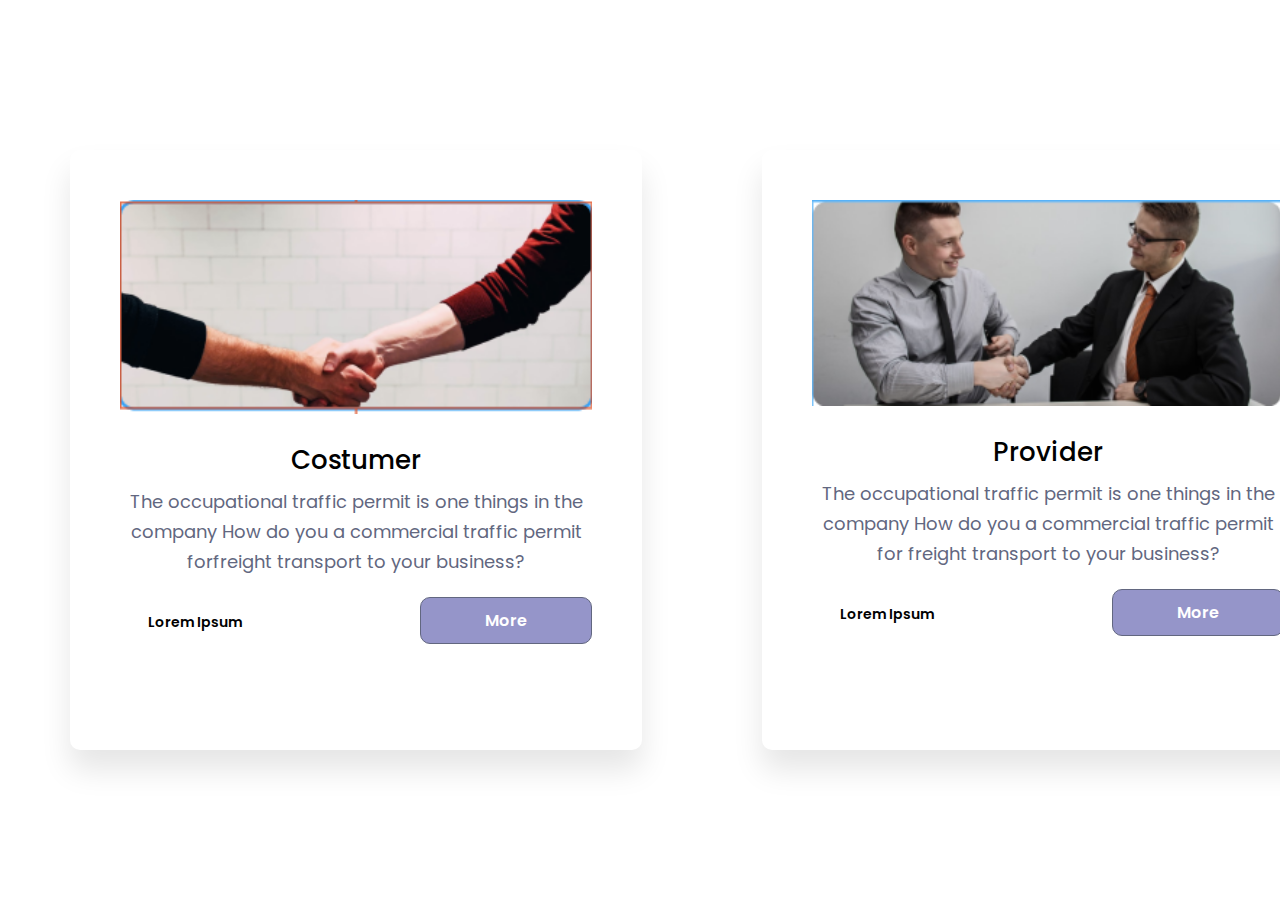
<file: css/index.html>
<!DOCTYPE html>
<html lang="en">

<head>
    <meta charset="UTF-8">
    <meta name="viewport" content="width=device-width, initial-scale=1.0">
    <link rel="stylesheet" href="style.css">
    <link rel="stylesheet" href="https://fonts.googleapis.com/css?family=Poppins">
    <title>Document</title>
</head>

<body>
    <div class="container">
        <div class="row">
            <div class="col">
                <div class="card">
                    <img class="card__img" src="img1.png" alt="">
                    <div class="card__title">Costumer</div>
                    <div class="card__content">The occupational traffic permit is one things in the company How do you a
                        commercial
                        traffic
                        permit forfreight transport to your business?
                    </div>
                    <div class="card__row">
                        <div class="card__link">Lorem Ipsum</div>
                        <div class="card__button">More</div>
                    </div>
                </div>

            </div>
            <div class="col">
                <div class="card">
                    <img class="card__img" src="img2.png" alt="">
                    <div class="card__title">Provider</div>
                    <div class="card__content">The occupational traffic permit is one things in the company How do you a
                        commercial traffic permit for freight transport to your business?
                    </div>
                    <div class="card__row">
                        <div class="card__link">Lorem Ipsum</div>
                        <div class="card__button">More</div>
                    </div>
                </div>
            </div>
        </div>
    </div>
</body>

</html>
</file>
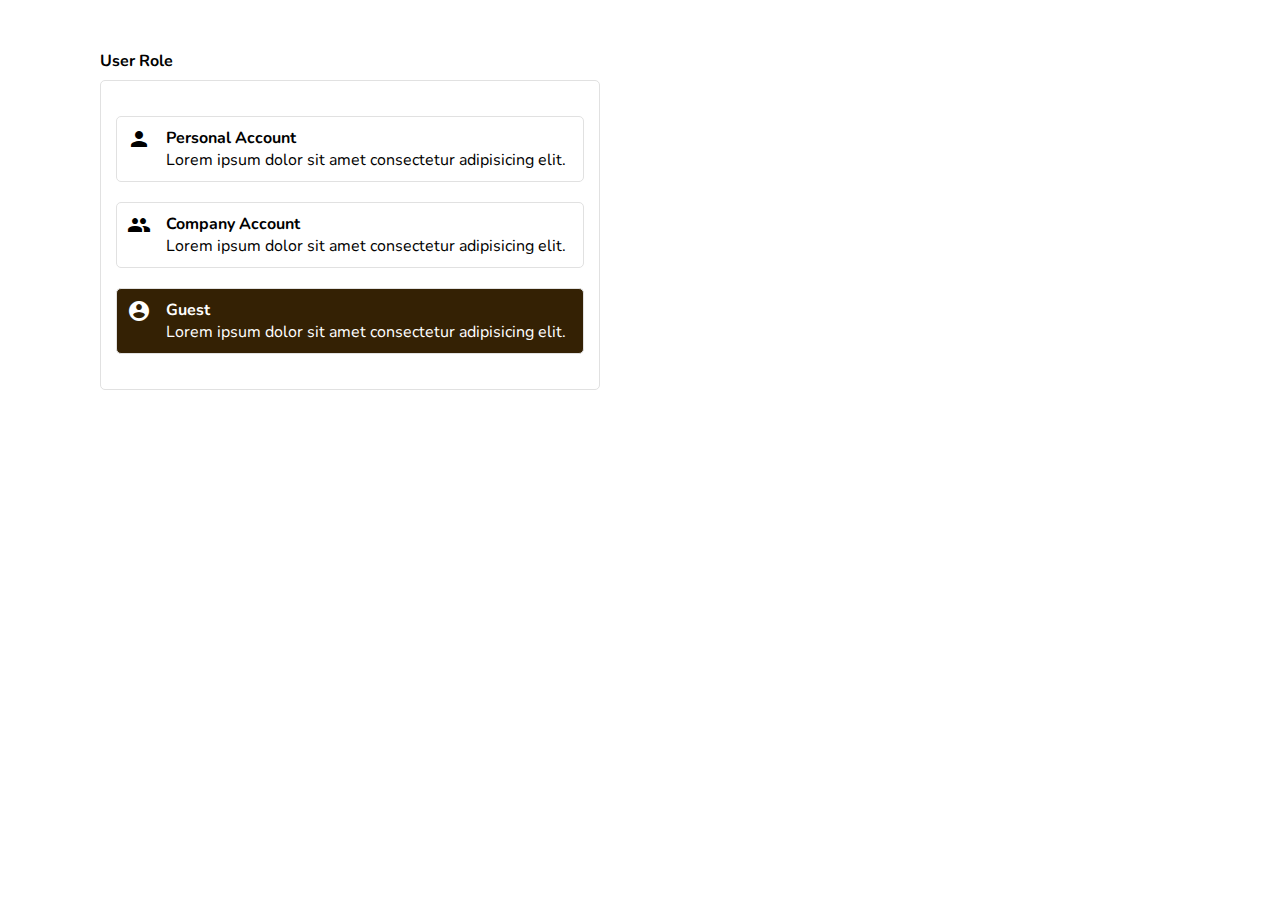
<file: custom radio button/index.html>
<!DOCTYPE html>
<html lang="en">
  <head>
    <meta charset="UTF-8" />
    <meta name="viewport" content="width=device-width, initial-scale=1.0" />
    <title>Custom Radio</title>
    <link
      href="https://fonts.googleapis.com/css2?family=Nunito:wght@400;700&display=swap"
      rel="stylesheet"
    />
    <link
      href="https://fonts.googleapis.com/icon?family=Material+Icons"
      rel="stylesheet"
    />
    <!-- <script src="https://code.jquery.com/jquery-3.5.0.js"></script> -->
    <link rel="stylesheet" href="style.css" />
  </head>

  <body>
    <div class="card">
      <p>User Role</p>
      <form action="">
        <div class="role">
          <input
            type="radio"
            id="pa"
            value="pa"
            name="userRole"
            checked="checked"
          />
          <i class="material-icons">person</i>
          <label for="pa">
            Personal Account
            <span
              >Lorem ipsum dolor sit amet consectetur adipisicing elit.</span
            >
          </label>
        </div>
        <div class="role">
          <input
            type="radio"
            id="ca"
            value="ca"
            name="userRole"
            checked="checked"
          />
          <i class="material-icons">people</i>
          <label for="ca">
            Company Account
            <span
              >Lorem ipsum dolor sit amet consectetur adipisicing elit.</span
            >
          </label>
        </div>
        <div class="role">
          <input
            type="radio"
            id="g"
            value="g"
            name="userRole"
            checked="checked"
          />
          <i class="material-icons">account_circle</i>
          <label for="g">
            Guest
            <span
              >Lorem ipsum dolor sit amet consectetur adipisicing elit.</span
            >
          </label>
        </div>
      </form>
    </div>
    <script src="script.js"></script>
  </body>
</html>
</file>
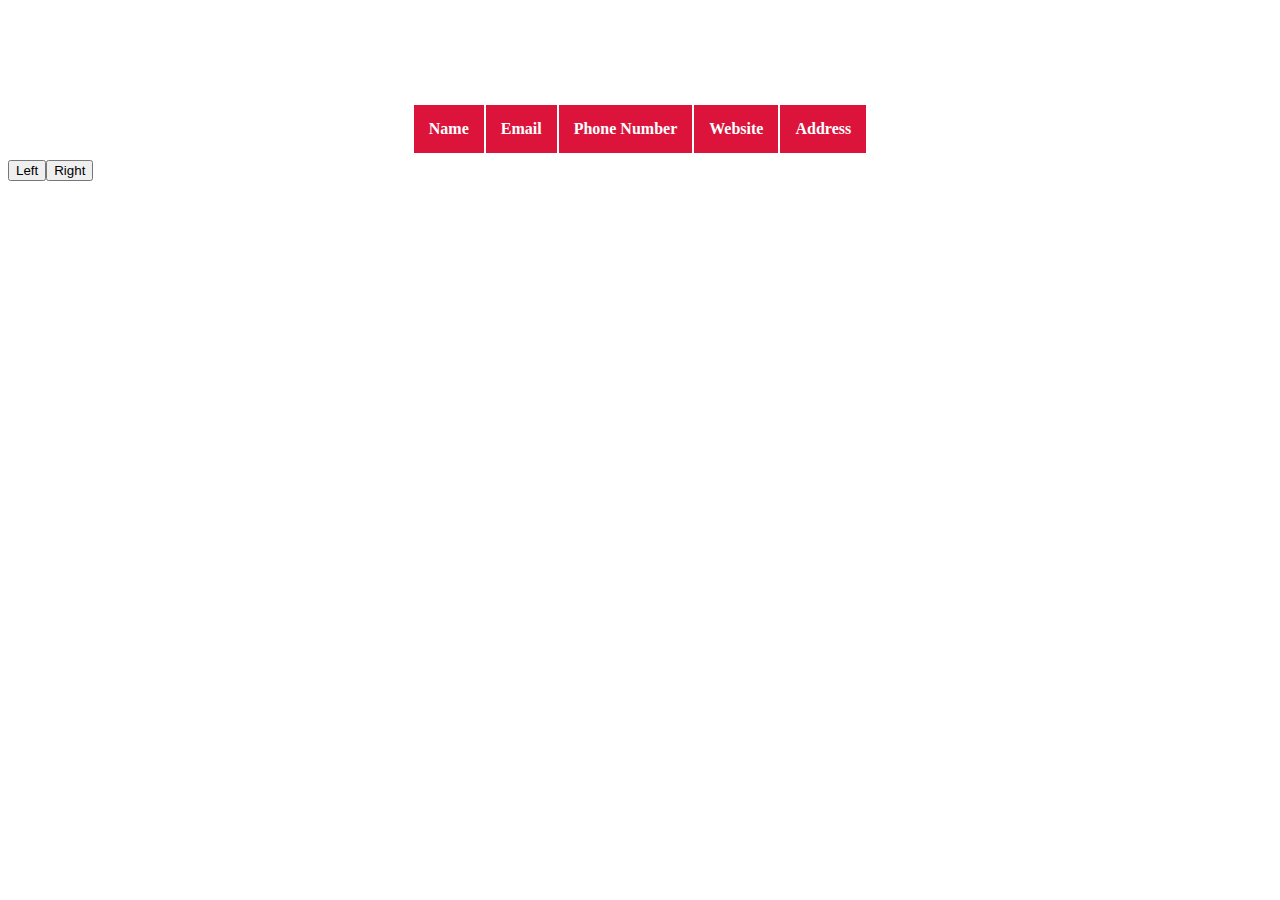
<file: pagination fetch/index.html>
<!DOCTYPE html>
<html>

<head>
    <meta charset="utf-8">
    <meta name="viewport" content="width=device-width">
    <title>repl.it</title>
    <link href="index.css" rel="stylesheet" type="text/css" />
    <link rel="stylesheet" type="text/css" href="https://cdn.datatables.net/1.10.21/css/jquery.dataTables.css">
    <!-- <link href="//cdn.datatables.net/1.10.21/css/jquery.dataTables.min.css" rel="stylesheet" type="text/css" /> -->
</head>

<body>
    <table id="table">
        <thead>
            <tr>
                <th>Name</th>
                <th>Email</th>
                <th>Phone Number</th>
                <th>Website</th>
                <th>Address</th>
            </tr>
        </thead>
        <tbody>
            <tr id="row">
                <!-- <td id="name"></td>
                <td id="email"></td>
                <td id="hp"></td>
                <td id="web"></td>
                <td id="addre"></td> -->
            </tr>
        </tbody>
    </table>

    <div class="pagination">
        <button id="prev">Left</button>
        <button id="next">Right</button>
    </div>
    <!-- <tr>
            <th>Name</th>
            <th>Email</th>
            <th>Phone Number</th>
            <th>Website</th>
            <th>Address</th>
        </tr>
        <tr>
            <td>Leanne Graham</td>
            <td>Sincere@april.biz</td>
            <td>1-770-736-8031 x56442</td>
            <td>hildegard.org</td>
            <td>Kulas Light Apt. 556 Gwenborough 92998-3874</td>
        </tr>
        <tr id="data">

        </tr>
    </table>
    <div class="pagination">
        <button>Prev</button>
        <p>page of</p>
        <button class="rigth">Next</button>

    </div> -->
    <script src="https://cdnjs.cloudflare.com/ajax/libs/jquery/3.5.1/jquery.min.js"></script>

    <script type="text/javascript" charset="utf8" src="https://cdn.datatables.net/1.10.21/js/jquery.dataTables.js">
    </script>
    <!-- <script src="//cdn.datatables.net/1.10.21/js/jquery.dataTables.min.js"></script> -->
    <!-- <script src="index.js"></script> -->
    <script>
        $(document).ready(function () {
            $('#table').DataTable();
        });
    </script>
</body>

</html>
</file>
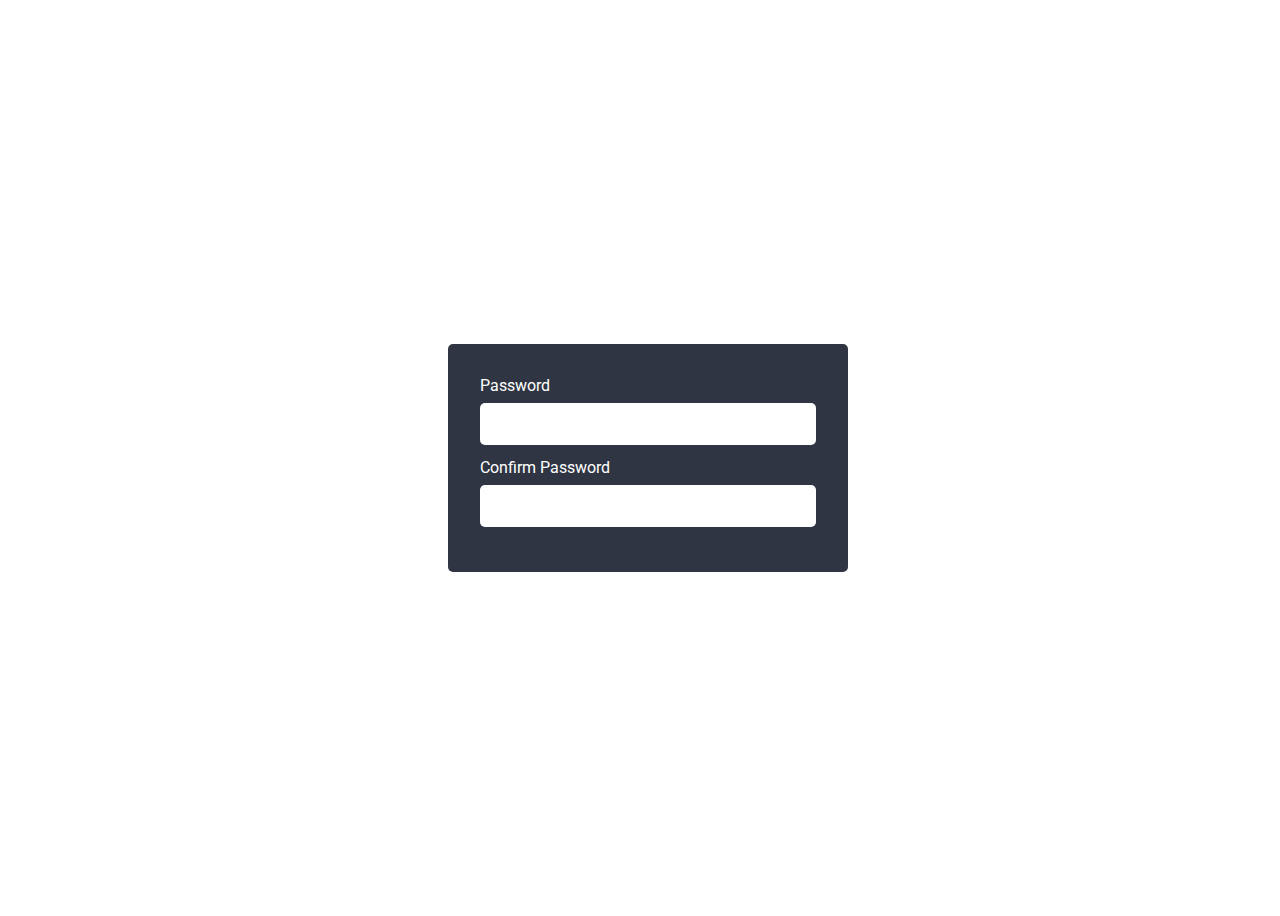
<file: Password check/index.html>
<!DOCTYPE html>
<html>

<head>
    <meta charset="utf-8">
    <meta name="viewport" content="width=device-width">
    <title>repl.it</title>
    <link
        href="https://fonts.googleapis.com/css2?family=Roboto:ital,wght@0,100;0,300;0,400;0,500;0,700;0,900;1,100;1,300;1,400;1,500;1,700;1,900&display=swap"
        rel="stylesheet">
    <link href="index.css" rel="stylesheet" type="text/css" />
</head>

<body>
    <div class="container">
        <form class="form">
            <label for="password">Password</label>
            <input type="password" id="password" onkeyup="same()" />
            <label for="confirmPassword">Confirm Password</label>
            <input type="password" id="confirmPassword" onkeyup="same()" />
            <div id="alertSuccess" class="alert success">Passwords are the same!</div>
            <div id="alertDanger" class="alert danger">Passwords are not the same!</div>
        </form>
    </div>
    <script src="index.js"></script>
</body>

</html>
</file>
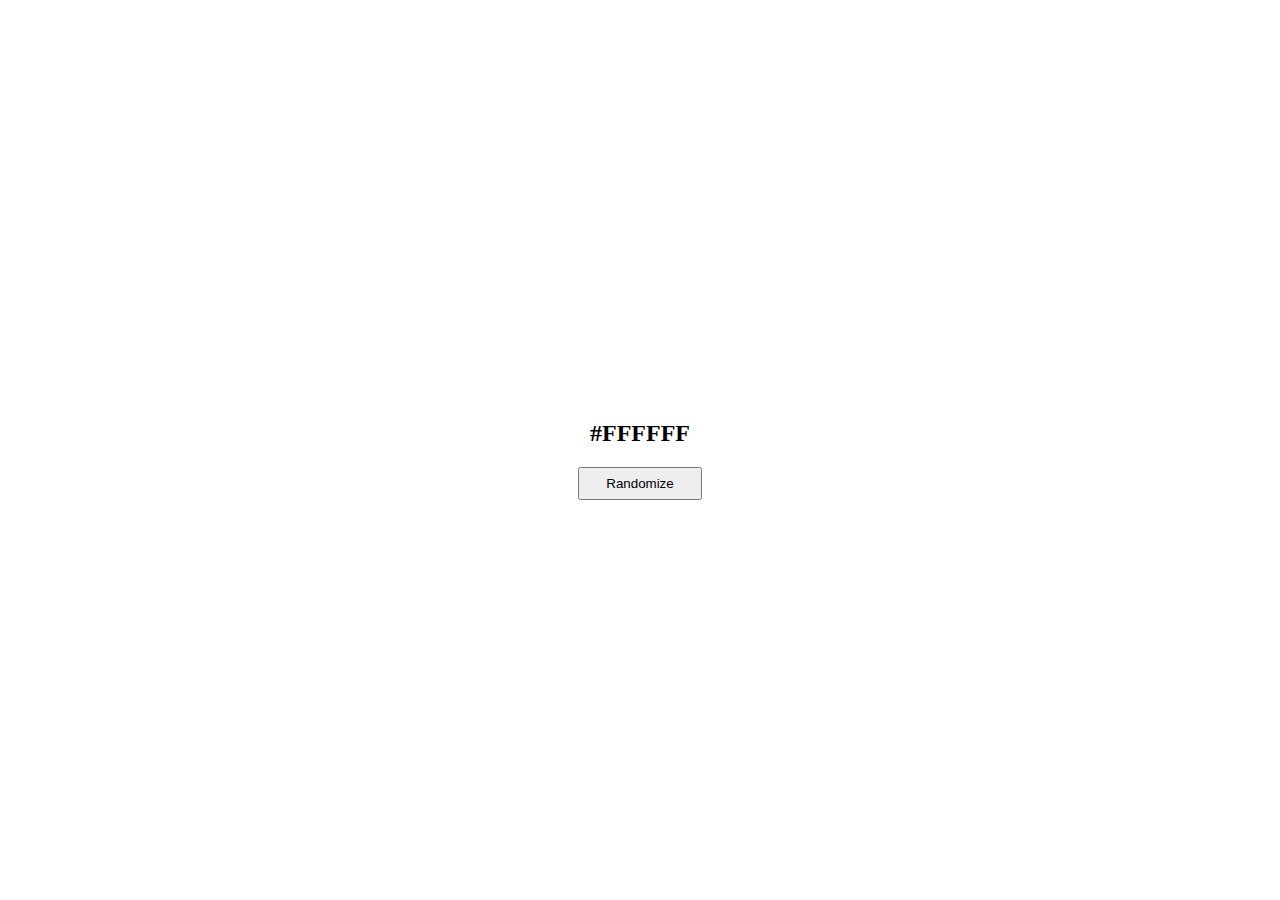
<file: Random Color Generator/index.html>
<!DOCTYPE html>
<html>

<head>
    <meta charset="utf-8">
    <meta name="viewport" content="width=device-width">
    <title>Random Color Generator</title>
    <link href="style.css" rel="stylesheet" type="text/css" />
    <script src="https://ajax.googleapis.com/ajax/libs/jquery/2.1.1/jquery.min.js"></script>
</head>

<body>
    <div class="container" id="bg">
        <h2 id="text">#FFFFFF</h2>
        <button class="btn" onclick="setRandomColor()">Randomize</button>
    </div>
    <script src="script.js"></script>
</body>

</html>
</file>
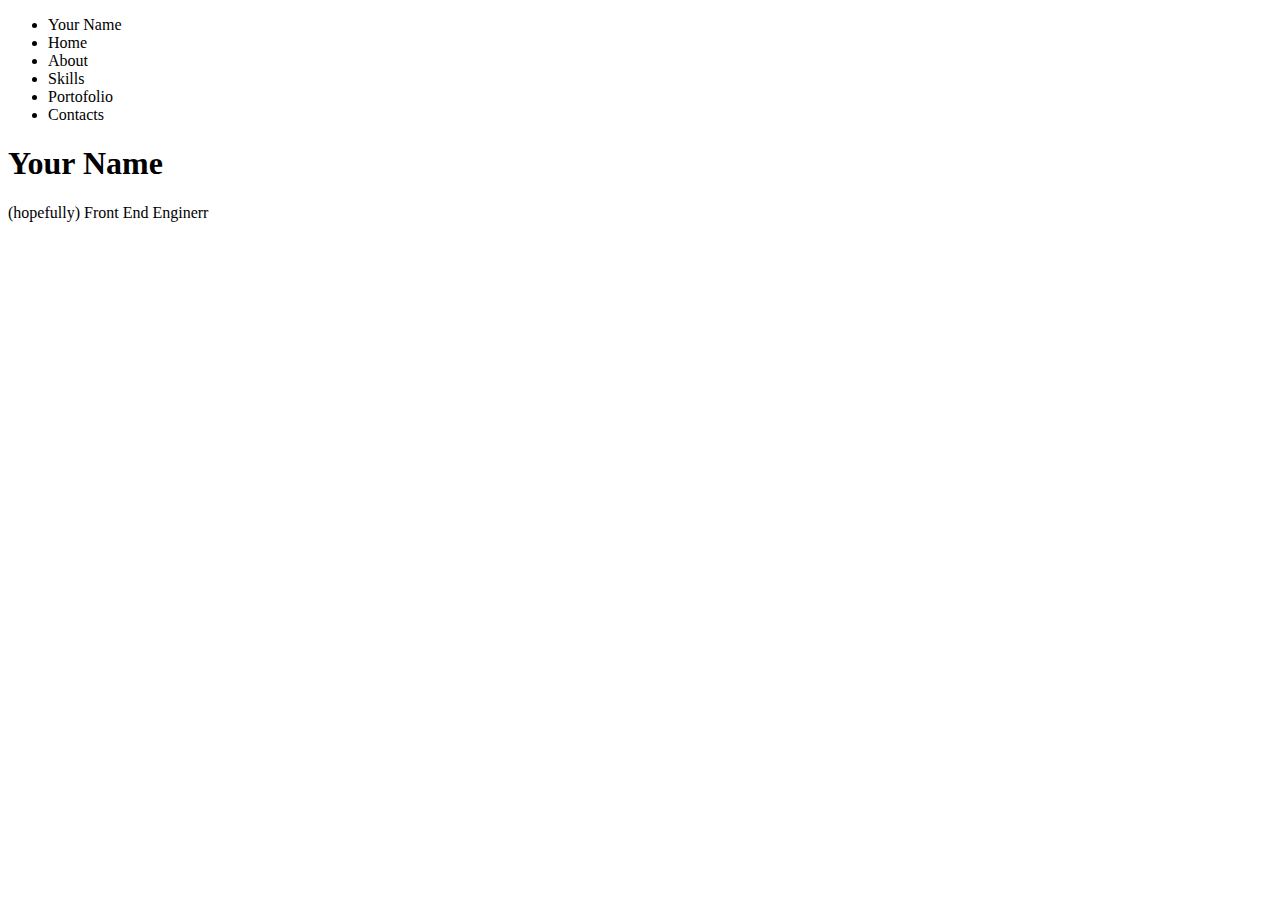
<file: responsive navbar/index.html>
<!DOCTYPE html>
<html lang="en">

<head>
    <meta charset="UTF-8">
    <meta name="viewport" content="width=device-width, initial-scale=1.0">
    <title>Document</title>
</head>

<body>
    <div class="container">
        <nav>
            <ul>
                <li class="brand">Your Name</li>
                <li>Home</li>
                <li>About</li>
                <li>Skills</li>
                <li>Portofolio</li>
                <li>Contacts</li>
            </ul>
        </nav>
        <div class="jumbotron">
            <h1>Your Name</h1>
            <p>(hopefully) Front End Enginerr</p>
        </div>
    </div>
</body>

</html>
</file>
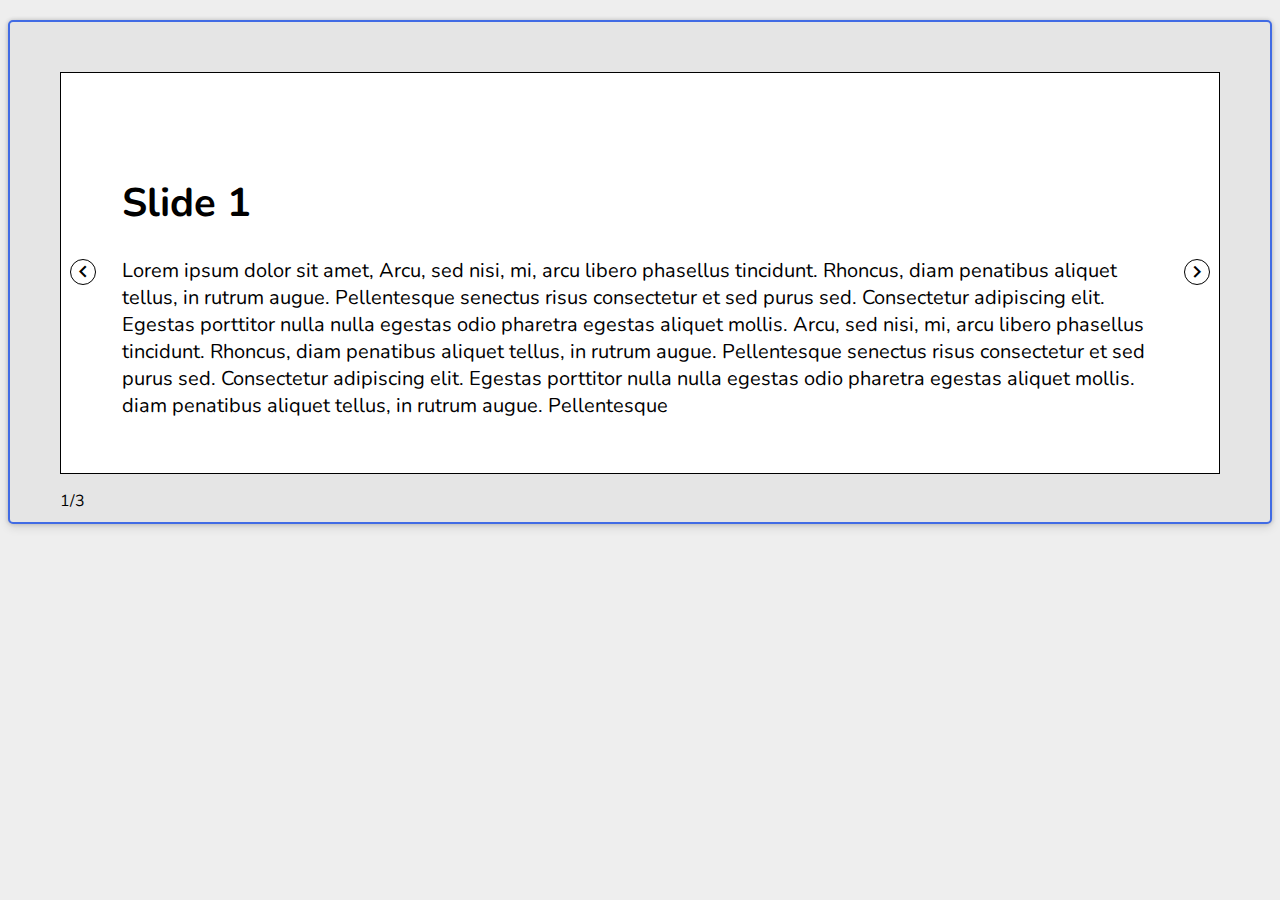
<file: Slider/index.html>
<!DOCTYPE html>
<html>

<head>
  <meta charset="utf-8" />
  <meta name="viewport" content="width=device-width" />
  <title>repl.it</title>
  <link href="index.css" rel="stylesheet" type="text/css" />
  <script src="https://ajax.googleapis.com/ajax/libs/jquery/3.5.1/jquery.min.js"></script>
  <link href="https://fonts.googleapis.com/css2?family=Nunito:wght@400;700&display=swap" rel="stylesheet" />
  <link href="https://fonts.googleapis.com/icon?family=Material+Icons" rel="stylesheet" />
</head>

<body>
  <div class="container">
    <div class="carousel">
      <div class="slider">
        <section class="slide active">
          <h1>Slide 1</h1>
          <p>
            Lorem ipsum dolor sit amet, Arcu, sed nisi, mi, arcu libero
            phasellus tincidunt. Rhoncus, diam penatibus aliquet tellus, in
            rutrum augue. Pellentesque senectus risus consectetur et sed purus
            sed. Consectetur adipiscing elit. Egestas porttitor nulla nulla
            egestas odio pharetra egestas aliquet mollis. Arcu, sed nisi, mi,
            arcu libero phasellus tincidunt. Rhoncus, diam penatibus aliquet
            tellus, in rutrum augue. Pellentesque senectus risus consectetur
            et sed purus sed. Consectetur adipiscing elit. Egestas porttitor
            nulla nulla egestas odio pharetra egestas aliquet mollis. diam
            penatibus aliquet tellus, in rutrum augue. Pellentesque
          </p>
        </section>
        <section class="slide">
          <h1>Slide 2</h1>
          <p>
            Lorem ipsum dolor sit amet, Arcu, sed nisi, mi, arcu libero
            phasellus tincidunt. Rhoncus, diam penatibus aliquet tellus, in
            rutrum augue. Pellentesque senectus risus consectetur et sed purus
            sed. Consectetur adipiscing elit. Egestas porttitor nulla nulla
            egestas odio pharetra egestas aliquet mollis. Arcu, sed nisi, mi,
            arcu libero phasellus tincidunt. Rhoncus, diam penatibus aliquet
            tellus, in rutrum augue. Pellentesque senectus risus consectetur
            et sed purus sed. Consectetur adipiscing elit. Egestas porttitor
            nulla nulla egestas odio pharetra egestas aliquet mollis. diam
            penatibus aliquet tellus, in rutrum augue. Pellentesque
          </p>
        </section>
        <section class="slide">
          <h1>Slide 3</h1>
          <p>
            Lorem ipsum dolor sit amet, Arcu, sed nisi, mi, arcu libero
            phasellus tincidunt. Rhoncus, diam penatibus aliquet tellus, in
            rutrum augue. Pellentesque senectus risus consectetur et sed purus
            sed. Consectetur adipiscing elit. Egestas porttitor nulla nulla
            egestas odio pharetra egestas aliquet mollis. Arcu, sed nisi, mi,
            arcu libero phasellus tincidunt. Rhoncus, diam penatibus aliquet
            tellus, in rutrum augue. Pellentesque senectus risus consectetur
            et sed purus sed. Consectetur adipiscing elit. Egestas porttitor
            nulla nulla egestas odio pharetra egestas aliquet mollis. diam
            penatibus aliquet tellus, in rutrum augue. Pellentesque
          </p>
        </section>
      </div>
      <div class="page">
        <p><span id="pageNum"></span>/3</p>
      </div>

      <div class="control">
        <span class="material-icons left" id="prev">
          keyboard_arrow_left
        </span>
        <span class="material-icons right" id="next">
          keyboard_arrow_right
        </span>
      </div>
    </div>

  </div>
  <script src="https://code.jquery.com/jquery-3.5.1.js" integrity="sha256-QWo7LDvxbWT2tbbQ97B53yJnYU3WhH/C8ycbRAkjPDc="
    crossorigin="anonymous"></script>
  <script src="index.js"></script>
</body>

</html>
</file>
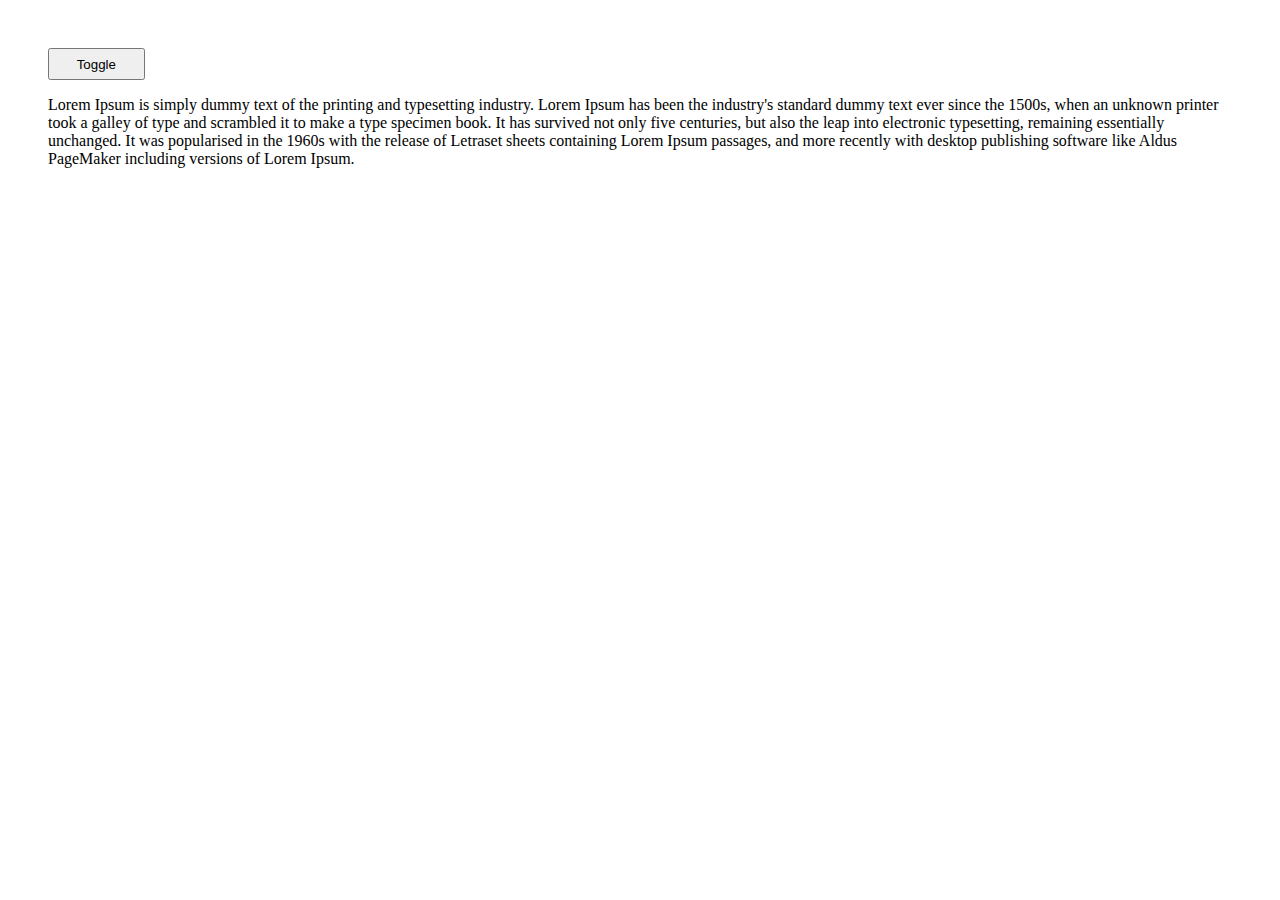
<file: Toogle Background/index.html>
<!DOCTYPE html>
<html>

<head>
    <meta charset="utf-8">
    <meta name="viewport" content="width=device-width">
    <title>repl.it</title>
    <link href="style.css" rel="stylesheet" type="text/css" />
</head>

<body>
    <div class="container" id="bg">
        <button class="btn" onclick="toogle()">Toggle</button>
        <p>Lorem Ipsum is simply dummy text of the printing and typesetting industry. Lorem Ipsum has been the
            industry's standard dummy text ever since the 1500s, when an unknown printer took a galley of type and
            scrambled it to make a type specimen book. It has survived not only five centuries, but also the leap into
            electronic typesetting, remaining essentially unchanged. It was popularised in the 1960s with the release of
            Letraset sheets containing Lorem Ipsum passages, and more recently with desktop publishing software like
            Aldus PageMaker including versions of Lorem Ipsum.</p>
    </div>
    <script src="script.js"></script>
</body>

</html>
</file>
<file: css/style.css>
.container {
    max-width: 1140px;
    margin: auto;
    margin-top: 150px;
}

.row {
    display: flex;
    margin: 0px -60px;
    align-items: center;

}

.col {
    padding: 0px 60px;
}

body {
    font-family: Poppins;
}

.card {
    background: #FFFFFF;
    box-shadow: 0px 20px 30px rgba(0, 0, 0, 0.1);
    border-radius: 10px;
    padding: 50px;
    height: 500px;
    margin top: ;
}

.card__img {
    width: 100%;
    border-radius: 20px solid;
}

.card__title {
    font-family: Poppins;
    margin: 20px;
    height: 26px;
    font-style: medium;
    font-weight: 500;
    font-size: 26px;
    text-align: center;
}

.card__content {
    text-align: center;
    font-style: normal;
    font-weight: normal;
    font-size: 18px;
    line-height: 30px;
    color: #626780;
}

.card__row {
    display: flex;
    margin-top: 20px;
}

.card__link {
    text-align: center;
    font-style: normal;
    font-weight: 600;
    font-size: 14px;
    line-height: 21px;
    width: 150px;
    margin-top: 15px;
}

.card__button {
    border: 0.5px solid #626780;
    padding: 10px;
    background: #9595C9;
    border-radius: 10px;
    margin-left: 150px;
    width: 150px;
    height: 25px;
    text-align: center;
    color: #fff;
    font-weight: 600;
}
</file>
<file: custom radio button/style.css>
* {
  margin: 0;
  padding: 0;
  box-sizing: border-box;
}

body {
  font-family: "Nunito", sans-serif;
}

.card {
  display: flex;
  flex-flow: column;
  justify-items: center;
  align-content: center;
  margin: 50px 100px;
  background: white;
}

.card p {
  font-weight: bold;
}

.card form {
  border: 1px solid #e1e1e1;
  margin-top: 8px;
  border-radius: 5px;
  max-width: 500px;
  padding: 15px;
}

.card form .role {
  border: 1px solid #e1e1e1;
  border-radius: 5px;
  margin: 20px 0;
  padding: 10px;
  display: flex;
  flex-flow: row;
  cursor: pointer;
  transition: 0.2s;
}

.selected,
.card form .role:hover {
  background: #342104;
  color: white;
  padding: 15px;
}

/* .card form .role label i {
     position: absolute; 
     left: 5; 
    display: flex;
    flex-flow: row;
} */

.card form label {
  font-weight: bold;
  display: flex;
  flex-flow: column;
  margin-left: 15px;
  cursor: pointer;
}

.card form label span {
  font-weight: normal;
  cursor: pointer;
}

input[type="radio"] {
  display: none;
  margin: 10px;
}

.role:has(input[type="radio"]:checked) {
  background-color: #342104;
  color: white;
}
</file>
<file: pagination fetch/index.css>
table {
    margin: auto;
    margin-top: 100px;
    border: 3px solid white;
}

th {
    background: #DC143C;
    padding: 15px;
    color: white;
    text-align: center;
}

td {
    padding: 5px;
    background: #FFFAF0;
}

.pagination {
    margin: auto;
    display: flex;
    flex-flow: row;
    justify-items: space-between;
    align-content: center;
}
</file>
<file: Password check/index.css>
* {
    box-sizing: border-box;
    font-family: 'Roboto', sans-serif;
}

.container {
    width: 100vw;
    height: 100vh;
    display: flex;
    justify-content: center;
    align-items: center;
}

.form {
    width: 400px;
    border-radius: 5px;
    padding: 2em;
    background: #2f3542;
}

.form label,
.form input {
    display: block;
}

.form label {
    color: white;
    margin-bottom: 0.5em;
}

.form input {
    width: 100%;
    padding: 1em;
    margin-bottom: 1em;
    border: none;
    border-radius: 5px;
}

.alert {
    display: none;
    width: 100%;
    padding: 1em;
    border-radius: 5px;
    font-weight: bold;
}

.success {
    background: #7bed9f;
    border: 3px solid #2ed573;
}

.danger {
    background: #ff6b81;
    border: 3px solid #ff4757;
}
</file>
<file: Random Color Generator/style.css>
body {
    padding: 0;
    margin: 0;
}

.container {
    width: 100vw;
    height: 100vh;
    display: flex;
    flex-direction: column;
    justify-content: center;
    align-items: center;
}

.btn {
    padding: .5em 2em;
}
</file>
<file: Slider/index.css>
body {
    background: #eee;
    font-family: 'Nunito';
}

.container {
    margin: 20px auto;
    height: 500px;
}

.carousel {
    border: 2px solid #416be4;
    height: 400px;
    overflow: hidden;
    position: relative;
    border-radius: 5px;
    background: #E5E5E5;
    padding: 50px;
    box-shadow: 0 0 4px rgba(0, 0, 0, 0.2), 0 4px 10px rgba(0, 0, 0, 0.1);
}

.slider {
    display: flex;
    height: 100%;
    border: 1px solid black;
    background: white;
    /* width: 400%; */
}

.slider .slide {
    /* flex-basis: 100%; */
    /* justify-content: center;
    align-items: left;
    display: flex; */
    font-size: 20px;
    margin: 76px 69px 148px 61px;
    display: none;
}

.slide.active {
    display: block;
}

.left,
.right {
    position: absolute;
    top: 50%;
    transform: translateY(-50%);
    cursor: pointer;
}


.left {
    left: 60px;
}

.right {
    right: 60px;
}

.control span {
    border: 1px solid black;
    border-radius: 50px;
    background: white;
}

.btn-hide {
    display: none;
}

/* CSS mantap */
</file>
<file: Toogle Background/style.css>
* {
    box-sizing: border-box;
}

body {
    padding: 0;
    margin: 0;
}

.btn {
    padding: .5em 2em;
}

.container {
    padding: 3em;
    width: 100vw;
    height: 100vh;
}

.toogle {
    background: #222f3e;
    color: white;
}
</file>
